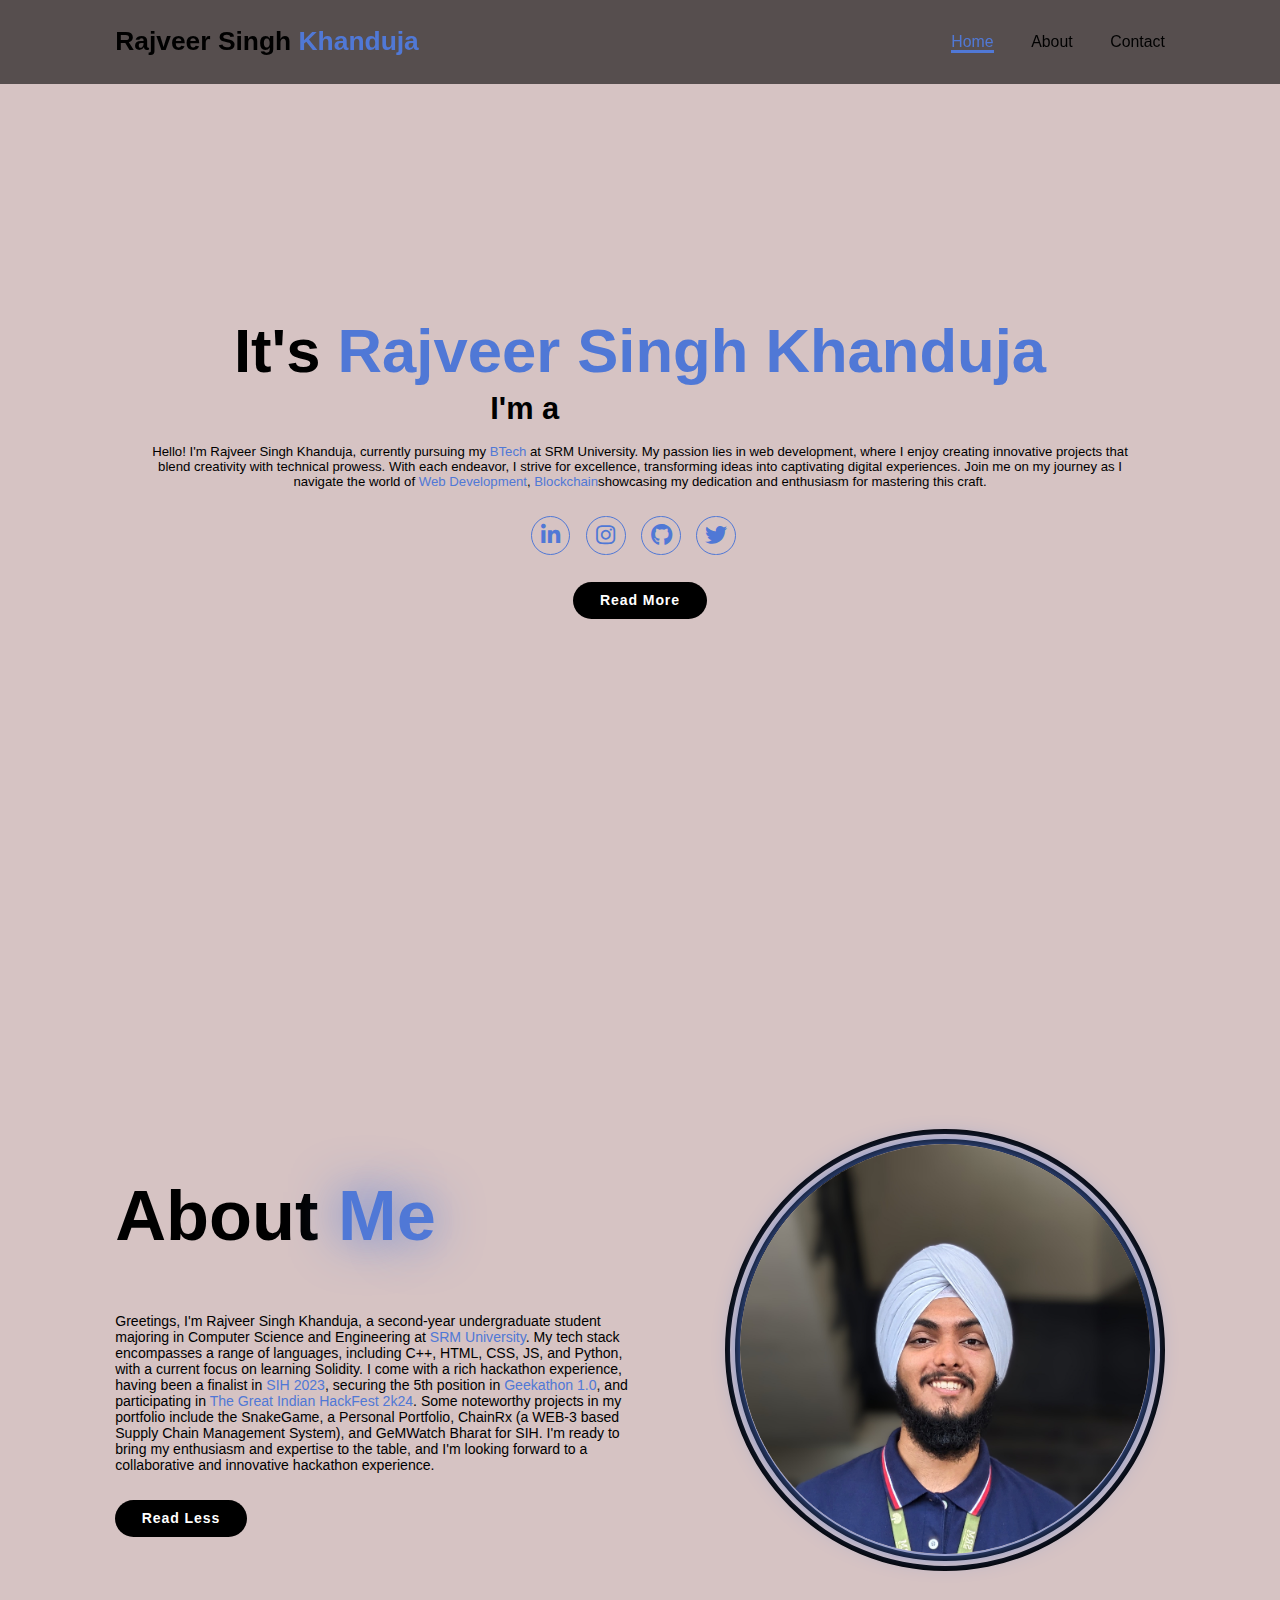
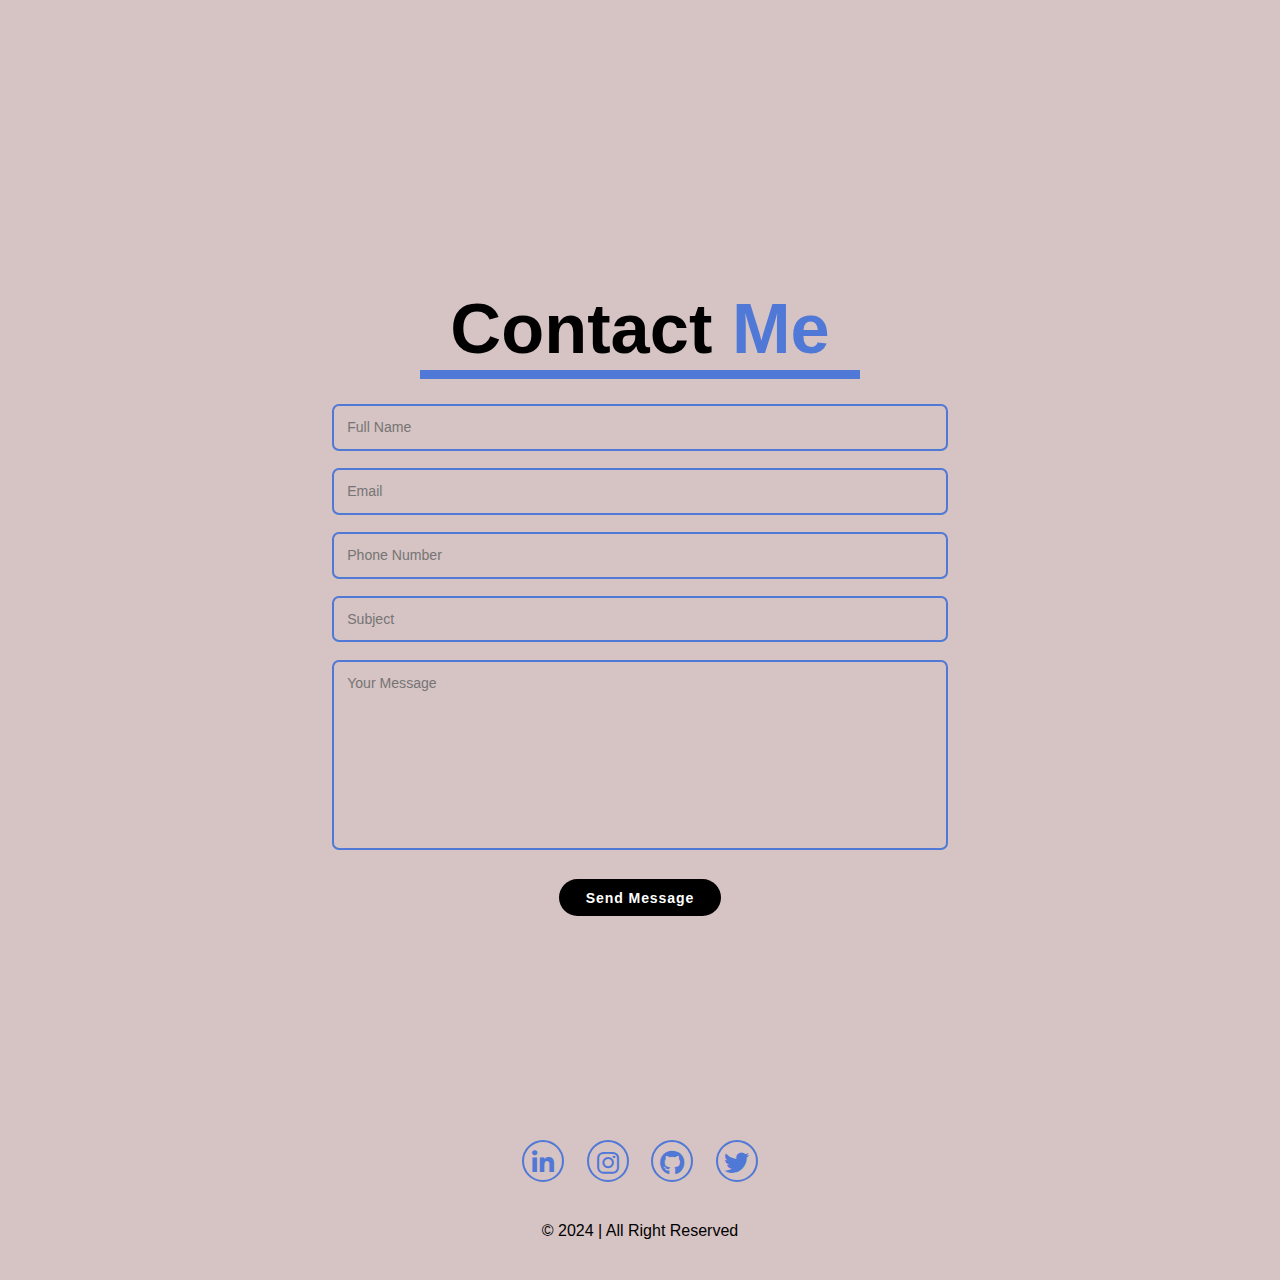
<file: index.html>
<!DOCTYPE html>
<html lang="en">

<head>
    <meta charset="UTF-8">
    <meta name="viewport" content="width=device-width, initial-scale=1.0">
    <title>Personal Portfolio</title>
    <link rel="stylesheet" href="style.css" />
    <link rel="stylesheet" href="https://cdnjs.cloudflare.com/ajax/libs/font-awesome/6.5.1/css/all.min.css" />
</head>

<body>
    <heading class="header">
        <a href="#home" class="logo">Rajveer Singh <span>Khanduja</span></a>

        <i class="fa-solid fa-bars" id="menu-icon"></i>

        <nav class="navbar">
            <a href="#home" class="active">Home</a>
            <a href="#about">About</a>
            <a href="#contact">Contact</a>
        </nav>
    </heading>

    <section class="home" id="home">
        <div class="home-content">
            <h1>It's <span>Rajveer Singh Khanduja</span></h1>
            <h3 class="text-animation">
                I'm a <span></span>
            </h3>
            <p>Hello! I'm Rajveer Singh Khanduja, currently pursuing my <span>BTech</span> at SRM University. My passion lies in
                web development, where I enjoy creating innovative projects that blend creativity with technical
                prowess. With each endeavor, I strive for excellence, transforming ideas into captivating digital
                experiences. Join me on my journey as I navigate the world of <span>Web Development</span>, <span>Blockchain</span>showcasing
                my dedication and enthusiasm for mastering this craft.

            </p>
            <div class="social-icons">
                <a href="https://www.linkedin.com/in/rajveer-singh-khanduja/" target="_blank"><i
                        class="fa-brands fa-linkedin-in"></i></a>
                <a href="https://www.instagram.com/rajveerskhandujaa/" target="_blank"><i
                        class="fa-brands fa-instagram"></i></a>
                <a href="https://github.com/rajveerkhanduja" target="_blank"><i class="fa-brands fa-github"></i></a>
                <a href="https://twitter.com/rajee_khanduja" target="_blank"><i class="fa-brands fa-twitter"></i></a>
            </div>
            <a href="#about" class="btn">Read More</a>
        </div>
    </section>
    <section class="about" id="about">
        <div class="about-content">
            <h2 class="heading">About <span>Me</span></h2>
            <h3 class="text-animation"><span></span></h3>
            <p>Greetings, I'm Rajveer Singh Khanduja, a second-year undergraduate student majoring in Computer Science and Engineering at <span>SRM University</span>.
                My tech stack encompasses a range of languages, including C++, HTML, CSS, JS, and Python, with a current focus on learning Solidity.
                I come with a rich hackathon experience, having been a finalist in <span>SIH 2023</span>, securing the 5th position in <span>Geekathon 1.0</span>, and
                participating in <span>The Great Indian HackFest 2k24</span>. Some noteworthy projects in my portfolio include the SnakeGame, a Personal Portfolio,
                ChainRx (a WEB-3 based Supply Chain Management System), and GeMWatch Bharat for SIH. I'm ready to bring my enthusiasm and expertise to
                the table, and I'm looking forward to a collaborative and innovative hackathon experience.
            </p>
            <a href="#" class="btn">Read Less</a>
        </div>
        <div class="about-img">
            <img src="Profile Picture-min-modified.png" alt="">
        </div>
    </section>

    <section class="contact" id="contact">

        <h2 class="heading">Contact <span>Me</span>
            <hr id="hrtag">
        </h2>
        <form action="#">
            <div class="input-box">
                <input type="text" placeholder="Full Name">
                <input type="email" placeholder="Email">
            </div>
            <div class="input-box">
                <input type="number" placeholder="Phone Number">
                <input type="text" placeholder="Subject">
            </div>
            <textarea name="" id="" cols="30" rows="10" placeholder="Your Message"></textarea>
            <input type="Submit" value="Send Message" class="btn">
        </form>
    </section>
    <footer class="footer">
        <div class="social">
            <a href="#"><i class='fa-brands fa-linkedin-in'></i></a>
            <a href="#"><i class='fa-brands fa-instagram'></i></a>
            <a href="#"><i class='fa-brands fa-github'></i></a>
            <a href="#"><i class='fa-brands fa-twitter'></i></a>
        </div>
        <p class="copyright">© 2024 | All Right Reserved</p>
    </footer>
    <script src="script.js"></script>
</body>
</html>
</file>
<file: style.css>
*{
    margin: 0;
    padding: 0;
    box-sizing: border-box;
    text-decoration: none;
    border: none;
    outline: none;
    scroll-behavior: smoooth;
    font-family: "Poppins",sans-serif;
}
:root
{
    --bg-color:#d6c3c3;
    --secondry-bg-color:#d6c3c3;
    --text-color:black;
    --main-color:#5078d6;
}
html{
    font-size: 62.5%;
    overflow-x: hidden;
}
body{
    background: var(--bg-color);
    color: var(--text-color);
}
.header
{
    position: fixed;
    top: 0;
    left: 0;
    width: 100%;
    padding: 3rem 9%;
    background: rgba(0, 0, 0, 0.6);
    backdrop-filter: blur(10px);
    display: flex;
    justify-content: space-between;
    align-items: center;
    z-index: 100;
}
.logo
{
    font-size: 3rem;
    color: var(--text-color);
    font-weight: 800;
    cursor: pointer;
    transition: 0.3s ease-in-out;

}
.logo:hover
{
    transform: scale(1.1);
}
.navbar a{
    font-size: 1.8rem;
    color:black;
    margin-left: 4rem;
    font-weight: 500;
    transition: 0.3s ease-in-out;
    border-bottom: 3px solid transparent;
}
.navbar a:hover,
.navbar a.active{
    color: var(--main-color);
    border-bottom: 3px solid var(--main-color);
}
#menu-icon
{
    font-size: 3.6rem;
    color: var(--main-color);
    display: none;

}
section{
    min-height: 100vh;
    padding: 10rem 9% 10rem;
}
.home
{
    display: flex;
    justify-content: center;
    align-items: center;
    flex-direction: column;
    gap: 1rem;
}
.home-content{
    display: flex;
    align-items: center;
    justify-content: center;
    flex-direction: column;
    text-align: center;
    margin-top: 3rem;
}
span{
    color: var(--main-color);
}
.logo span{
    color: var(--main-color);
}
.home-content h3{
    margin-bottom: 2rem;
    margin-top: 1rem;
    font-size: 3.5rem;
}
.home-content h1{
    font-size: 7rem;
    font-weight: 700;
    margin-top: 1.5rem;
    line-height: 1;
}
.home-img{
    border-radius: 50%;
    border-style: double;
    border-width: 15px;
}
.home-img img{
    position: relative ;
    width: 15vm;
    border-radius: 50%;
    box-shadow: 0 0 25px var(--main-color);
    cursor: pointer;
    transition: 0.4s ease-in-out;
}
.home-img img:hover{
    box-shadow: 0 0 50px var(--main-color),
                0 0 100px var(--main-color);
}
.home-content p{
    font-size: 1.5rem;
    font-weight: 500;
    max-width:1000px;
    
}
.social-icons a{
    display: inline-flex;
    justify-content: center;
    align-items: center;
    width: 4.5rem;
    height: 4.5rem;
    background: transparent;
    border: 0.2rem solid var(--main-color);
    font-size: 2.5rem;
    border-radius: 50%;
    color: var(--main-color);
    margin: 3rem 1.5rem 3rem 0;
    transition: 0.3s ease-in-out;
}
.social-icons a:hover{
    color: white;
    transform: scale(1.3)translateY(-5px);
    box-shadow: 0 0 25px var(--main-color);
    background-color: var(--main-color);
}
.btn{
    display: inline-block;
    padding: 1rem 2.8rem;
    background: black;
    border-radius: 4rem;
    font-size: 1.6rem;
    color: white;
    border: 2px solid transparent;
    letter-spacing: 0.1rem;
    font-weight: 600;
    transition: 0.3s ease-in-out;
    cursor: pointer;
}
.btn:hover{
    transform: scale(1.05);
    box-shadow: 0 0 25px var(--main-color);
}
.text-animation{
    font-size: 34px;
    font-weight: 600;
    min-width: 280px;
}
.text-animation span{
    position: relative;
    background-color: transparent;
}
.text-animation span::before{
    content: 'Web Developer';
    color:var(--main-color);
    animation: words 20s infinite;
}
.text-animation span::after{
    content: "";
    background-color: var(--bg-color);
    position: absolute;
    width: calc(100% + 8px);
    height: 100%;
    border-left: 3px solid var(--bg-color);
    right: -8px;
    animation: cursor 0.6s infinite, typing 20s steps(14) infinite;
}
@keyframes cursor{
    to{
        border-left: 2px solid var(--main-color);
    }
}
@keyframes words{
    0%,
    20%{
        content: 'Web Developer';
    }
    21%,
    40%{
        content: "Graphic Designer";
    }
    41%,
    60%{
        content: "UI / UX Developer";
    }
    61%,
    80%{
        content: "College Student";
    }
    81%,
    100%{
        content: "Software Engineer";
    }
}
@keyframes typing{
    10%,
    15%,
    30%,
    35%,
    50%,
    55%,
    70%,
    75%,
    90%,
    95% {
        width: 0;
    }
    5%,
    20%,
    25%,
    40%,
    45%,
    60%,
    65%,
    80%,
    85% {
        width: calc(100% + 8px);
    }
}
.about
{
    display: flex;
    justify-content: center;
    align-items: center;
    gap: 10rem;
    background: var(--secondry-bg-color);
    color: black;
}
.about h2 span{
    color: var(--main-color);
    text-shadow: 0 0 50px var(--main-color);
}
.about-img
{
    border-radius: 50%;
    border-style: double;
    border-width: 15px;
}
.about-img img{
    position: relative;
    width: 32vw;
    border-radius: 50%;
    box-shadow: 0 0 25px var(--main-color);
    cursor: pointer;
    transition: 0.4s ease-in-out;
}
.about-img img:hover{
    box-shadow: 0 0 50px var(--main-color),
                0 0 100px var(--main-color);
}
.heading{
    text-align: center;
    font-size: 8rem;
}
.about-content h2
{
    text-align: left;
    line-height: 1.5;
}
.about-content h3{
    font-size: 2.6rem;
}
.about-content p{
    font-size: 1.6rem;
    margin: 2rem 0 3rem;
}

.about-content .text-animation span::before{
    content: 'Web Developer';
    color:var(--main-color);
    animation: words 20s infinite;
}
.text-animation .text-animation span::after{
    content: "";
    background-color: var(--secondry-bg-color);
    position: absolute;
    width: calc(100% + 8px);
    height: 100%;
    border-left: 3px solid var(--secondry-bg-color);
    right: -8px;
    animation: cursor 0.6s infinite, typing 20s steps(14) infinite;
}

::-webkit-scrollbar
{
    width: 15px;
}
::-webkit-scrollbar-thumb{
    background-color: var(--main-color);
}
::-webkit-scrollbar-track{
    background-color: var(--bg-color);
    width: 50px;
}

.heading{
    text-align: center;
    font-size: 8rem;
}
.services
{
    background-color: var(--secondry-bg-color);
}
.services h2{
    margin-bottom: 12rem;
}
.service-container
{
    display: flex;
    align-items: center;
    justify-content: center;
    flex-wrap: warp;
    gap: 3rem;
}
.service-container .services-box
{
    flex: 1 1 40rem;
    display: flex;
    flex-direction: column;
    align-items: center;
    justify-content: center;
    text-align: center;
    background: var(--bg-color);
    padding: 3rem 2rem 4rem;
    height: 550px;
    border-radius: 2rem;
    border: 3px solid var(--main-color);
    cursor: pointer;
    transition: 0.3s ease-in-out;
}
.service-container .services-box:hover
{
    transform: scale(1.02);
    background-color: rgb(180, 159, 159);
    color:black
}
.services-box i{
    font-size: 7rem;
    background-color: var(--main-color);
    margin-bottom: 1rem;
}
.services-box h3{
    font-size: 2.6rem;
}
.services-box p
{
    font-size: 1.6rem;
    margin: 1rem 0 3rem;
    font-weight: 500;
}
.services-box .btn{
    background-color: white;
}
.services-box .btn:hover{
    color:black;
    background-color: white;
}

.services-box a{
    color: black;
}
::-webkit-scrollbar
{
    width: 15px;
}
::-webkit-scrollbar-thumb{
    background-color: var(--main-color);
}
::-webkit-scrollbar-track{
    background-color: var(--bg-color);
    width: 50px;
}
.contact
{
    background-color: var(--secondry-bg-color);
}
.contact h2{
    margin-bottom: 3rem;
    color:black
}
.contact form{
    max-width: 70rem;
    margin: 1rem auto;
    text-align: center;
    margin-bottom: 3rem;
}
.contact form .input-box
{
    display: flex;
    justify-content: center;
    flex-wrap: wrap;
}
.contact form .input-box input,
.contact form textarea{
    width: 100%;
    padding: 1.5rem;
    font-size: 1.6rem;
    color: var(--text-color);
    background: var(--bg-color);
    border-radius: 0.8rem;
    border: 2px solid var(--main-color);
    margin: 1rem 0;
    resize: none;
}
.contact form .btn{
    margin-top: 2rem;
}
.footer
{
    position: relative;
    bottom: 0;
    width: 100%;
    padding: 40px 0;
    background-color: var(--bg-color);
}

.footer .social{
    text-align: center;
    padding-bottom: 25px;
    color: var(--main-color);
}
.footer .social a{
    font-size: 25px;
    color: var(--main-color);
    border: 2px solid var(--main-color);
    width: 42px;
    height: 42px;
    line-height: 42px;
    display: inline-block;
    text-align: center;
    border-radius: 50%;
    margin: 0 10px;
    transition: 0.3s ease-in-out;
}
.footer .social a:hover{
    transform: scale(1.2) translateY(-10px);
    background-color: var(--main-color);
    color: var(--text-color);
    box-shadow: 0 0 25px var(--main-color);
}
.footer .copyright
{
    margin-top: 15px;
    text-align: center;
    font-size: 16px;
    color:black;
}

@media(max-width:1280px)
{
    html{
        font-size: 55%;
    }
    .service-container{
        padding-bottom: 7rem;
        grid-template-columns: repeat(2,1fr);
        margin: 0 5rem;
    }
}

@media(max-width:991px)
{
    header{
        padding: 2rem 3%;
    }
    section{
        padding: 10rem 3% 2rem;
    }
    .services
    {
        padding-bottom: 7rem;
    }
    .footer{
        padding: 2rem 3%;
    }
}
@media(max-width:895px) {
    #menu-icon {
        display: block;
    }
    .navbar {
        position: absolute;
        top: 100%;
        right: 0;
        width: 50%;
        padding: 1rem 3%;
        background: rgba(0, 0, 0, 0.9);
        backdrop-filter: blur(20px);
        border-bottom-left-radius: 2rem;
        border-left: 2px solid var(--main-color);
        border-bottom: 2px solid var(--main-color);
        display: none;
    }
    .navbar.active {
        display: block;
    }
    .navbar a {
        display: block;
        font-size: 1.8rem;
        margin: 2rem 0;
        color: white;
    }
    .home {
        flex-direction: column;
        margin: 3rem 2rem;
    }
    .home-content h3 {
        font-size: 2rem;
    }
    .home-content h1 {
        font-size: 4.5rem;
        margin-top: 2rem;
    }
    .home-content p {
        max-width: 500px;
        margin: 0 auto;
    }
    .home-img img {
        width: 50vw;
        margin-top: -1rem;
    }
    .about {
        flex-direction: column-reverse;
    }
    .about-content {
        margin: 0 1rem 2rem;
    }
    .about img {
        width: 45vw;
        margin-top: 0.5rem;
        margin-bottom: 2rem;
    }
    .services h2 {
        margin-bottom: 2rem;
    }
    .service-container {
        grid-template-columns: repeat(1, 1fr);
    }
}

.heading {
    position: relative;
    text-align: center;
}

.heading #hrtag {
    position: absolute;
    bottom: -10px;
    left: 50%;
    transform: translateX(-50%);
    width: 50rem;
    height: 2px;
    background-color: var(--main-color);
    border: none;
    padding-bottom: 1rem;
}
</file>
